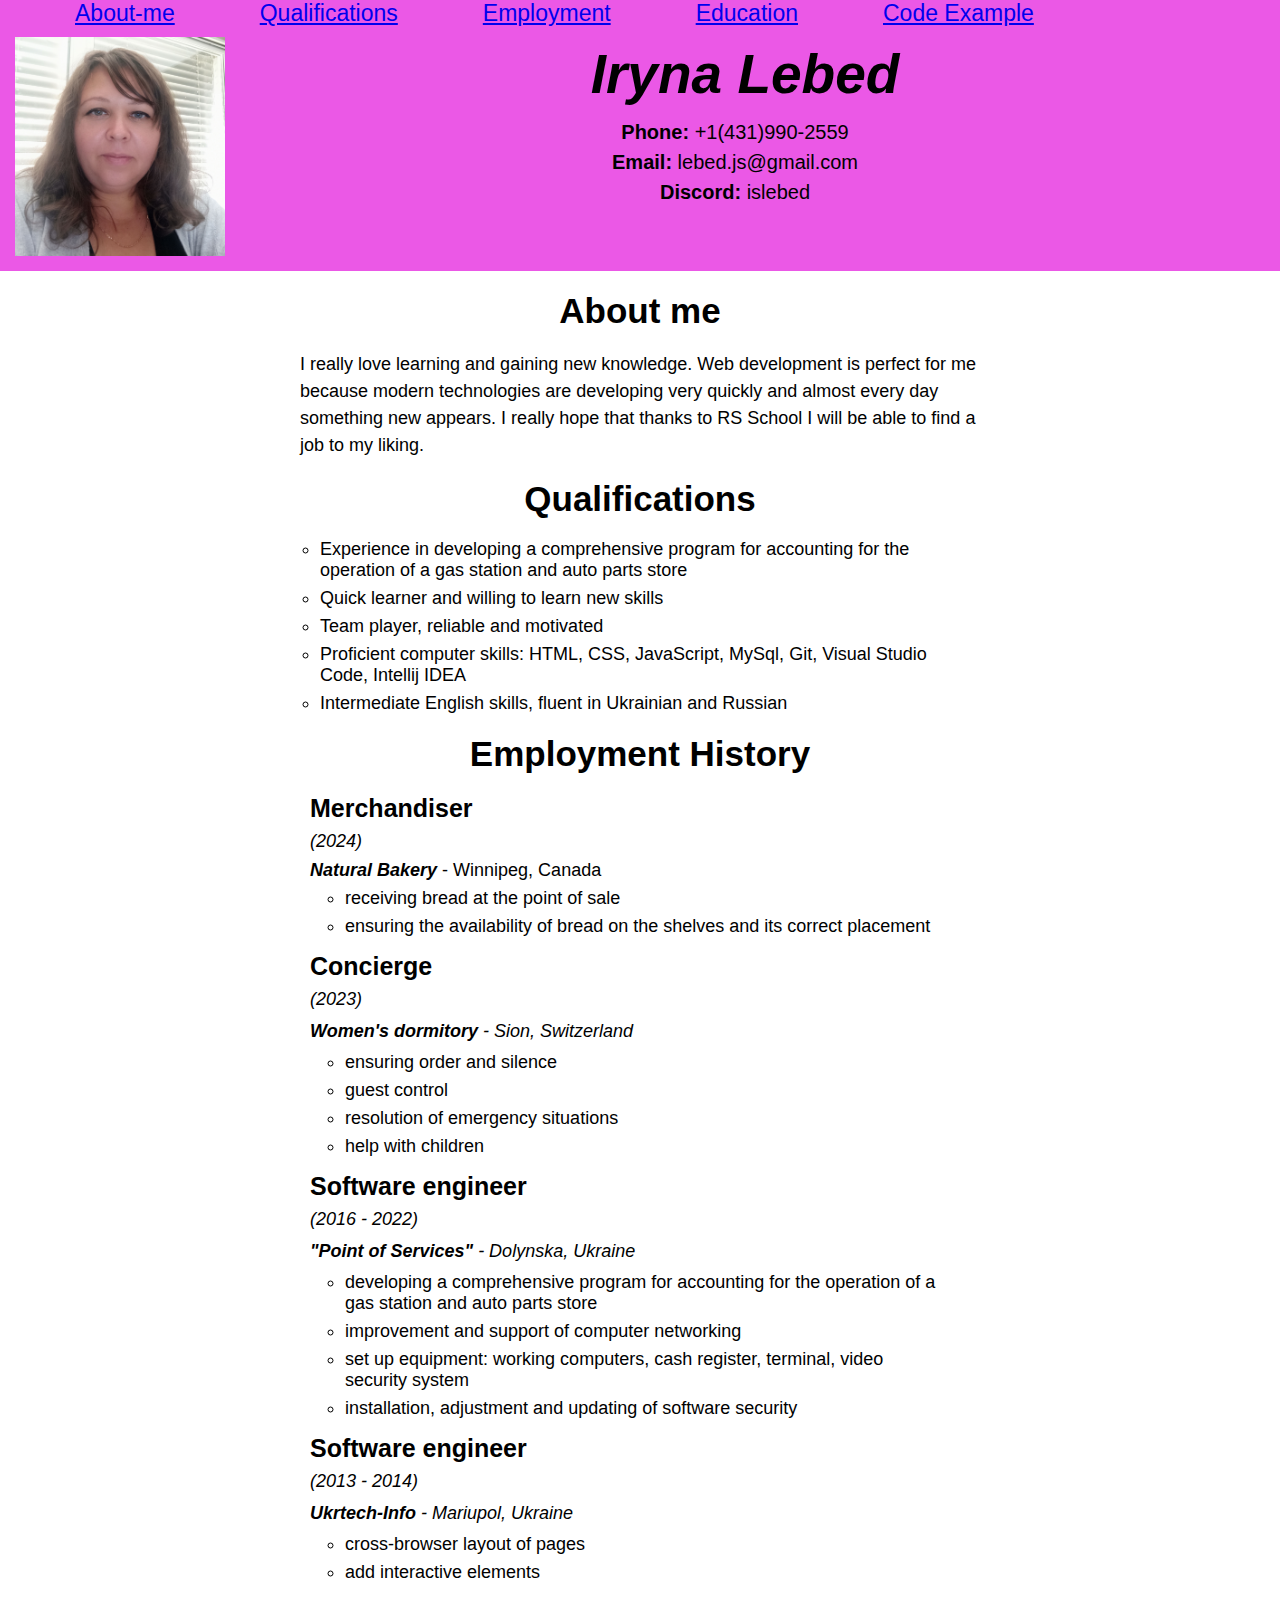
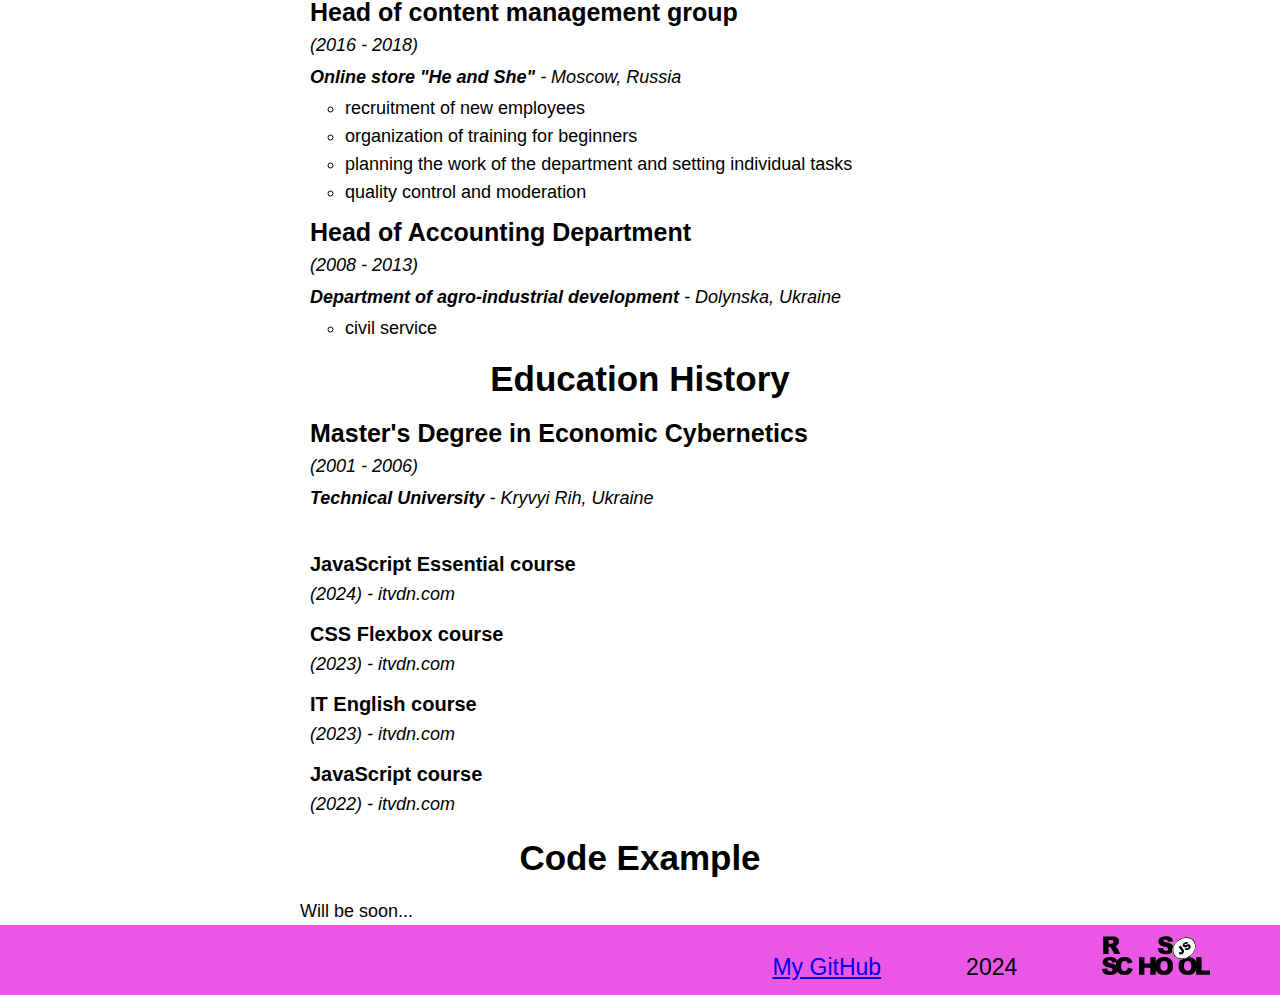
<file: index.html>
<!DOCTYPE html>
<html lang="en">
<head>
    <meta charset="UTF-8">
    <meta name="viewport" content="width=device-width, initial-scale=1.0">
    <link rel="stylesheet" href="style.css">
    <title>Iryna Lebed CV</title>
</head>
<body>
    <header>
        <nav>
            <ul>
                <li><a href="#about-me">About-me</a></li>
                <li><a href="#skills">Qualifications</a></li>
                <li><a href="#employment">Employment</a></li>
                <li><a href="#education">Education</a></li>
                <li><a href="#code">Code Example</a></li>
            </ul>
        </nav>
        <img src="img/myphoto.jpg" alt="My Photo">
        <h1>Iryna Lebed</h1>

        <div class="contacts">
            <ul>
                <li><span>Phone:</span> +1(431)990-2559</li>
                <li><span>Email:</span> lebed.js@gmail.com</li>
                <li><span>Discord:</span> islebed</li>
            </ul>
        </div>
        
        <div class="separator"></div>
    </header>
    
    <main>
        <section id="about-me">
            <h2>About me</h2>
            <p>I really love learning and gaining new knowledge. Web development is perfect for me because modern 
                technologies are developing very quickly and almost every day something new appears. I really hope 
                that thanks to RS School I will be able to find a job to my liking.</p>
        </section>
        <section id="skills">
            <h2>Qualifications</h2>
            <ul>
                <li>Experience in developing a comprehensive program for accounting for the operation of a gas station and auto parts store</li>
                <li>Quick learner and willing to learn new skills</li>
                <li>Team player, reliable and motivated</li>
                <li>Proficient computer skills: HTML, CSS, JavaScript, MySql, Git, Visual Studio Code, Intellij IDEA</li>
                <li>Intermediate English skills, fluent in Ukrainian and Russian</li>
            </ul>
        </section>
        <section id="employment">
            <h2>Employment History</h2>
            <ul class="history">
                <li>
                    <h3>Merchandiser</h3>
                    <p>(2024)</p>
                    <span>Natural Bakery</span> - Winnipeg, Canada
                    <ul>
                        <li>receiving bread at the point of sale</li>
                        <li>ensuring the availability of bread on the shelves and its correct placement</li>
                    </ul>
                </li>
                <li>
                    <h3>Concierge</h3>
                    <p>(2023)</p>
                    <p><span>Women's dormitory</span> - Sion, Switzerland</p>
                    <ul>
                        <li>ensuring order and silence</li>
                        <li>guest control</li>
                        <li>resolution of emergency situations</li>
                        <li>help with children</li>
                    </ul>
                </li>
                <li>
                    <h3>Software engineer</h3>
                    <p>(2016 - 2022)</p>
                    <p><span>"Point of Services"</span> - Dolynska, Ukraine</p>
                    <ul>
                        <li>developing a comprehensive program for accounting for the operation of a gas station and auto parts store</li>
                        <li>improvement and support of computer networking</li>
                        <li>set up equipment: working computers, cash register, terminal, video security system</li>
                        <li>installation, adjustment and updating of software security</li>
                    </ul>
                </li>
                <li>
                    <h3>Software engineer</h3>
                    <p>(2013 - 2014)</p>
                    <p><span>Ukrtech-Info</span> - Mariupol, Ukraine</p>
                    <ul>
                        <li>cross-browser layout of pages</li>
                        <li>add interactive elements</li>
                    </ul>
                </li>
                <li>
                    <h3>Head of content management group</h3>
                    <p>(2016 - 2018)</p>
                    <p><span>Online store "He and She"</span> - Moscow, Russia</p>
                    <ul>
                        <li>recruitment of new employees</li>
                        <li>organization of training for beginners</li>
                        <li>planning the work of the department and setting individual tasks</li>
                        <li>quality control and moderation</li>
                    </ul>
                </li>
                <li>
                    <h3>Head of Accounting Department</h3>
                    <p>(2008 - 2013)</p>
                    <p><span>Department of agro-industrial development</span> - Dolynska, Ukraine</p>
                    <ul>
                        <li>civil service</li>
                    </ul>
                </li>
            </ul>
        </section>

        <section id="education">
            <h2>Education History</h2>
            <ul class="history">
                <li>
                    <h3>Master's Degree in Economic Cybernetics</h3>
                    <p>(2001 - 2006)</p>
                    <p><span>Technical University</span> - Kryvyi Rih, Ukraine</p>
                    <br>
                </li>
                <li>
                    <h4>JavaScript Essential course</h4>
                    <p>(2024) - itvdn.com</p>
                </li>
                <li>
                    <h4>CSS Flexbox course</h4>
                    <p>(2023) - itvdn.com</p>
                </li>
                <li>
                    <h4>IT English course</h4>
                    <p>(2023) - itvdn.com</p>
                </li>
                <li>
                    <h4>JavaScript course</h4>
                    <p>(2022) - itvdn.com</p>
                </li>
            </ul>
        </section>
            
        <section id="code">
            <h2>Code Example</h2>
            <p>Will be soon...</p>
        </section>
    </main>
    <footer>
        <ul>
            <li><a href="https://github.com/islebed" target="_blank">My GitHub</a></li>
            <li>2024</li>
            <li><a href="https://rs.school/courses/javascript" target="_blank"><img src="img/rs-school-logo.svg" alt="RSSchool Link"></a></li>
        </ul>
    </footer>
</body>
</html>
</file>
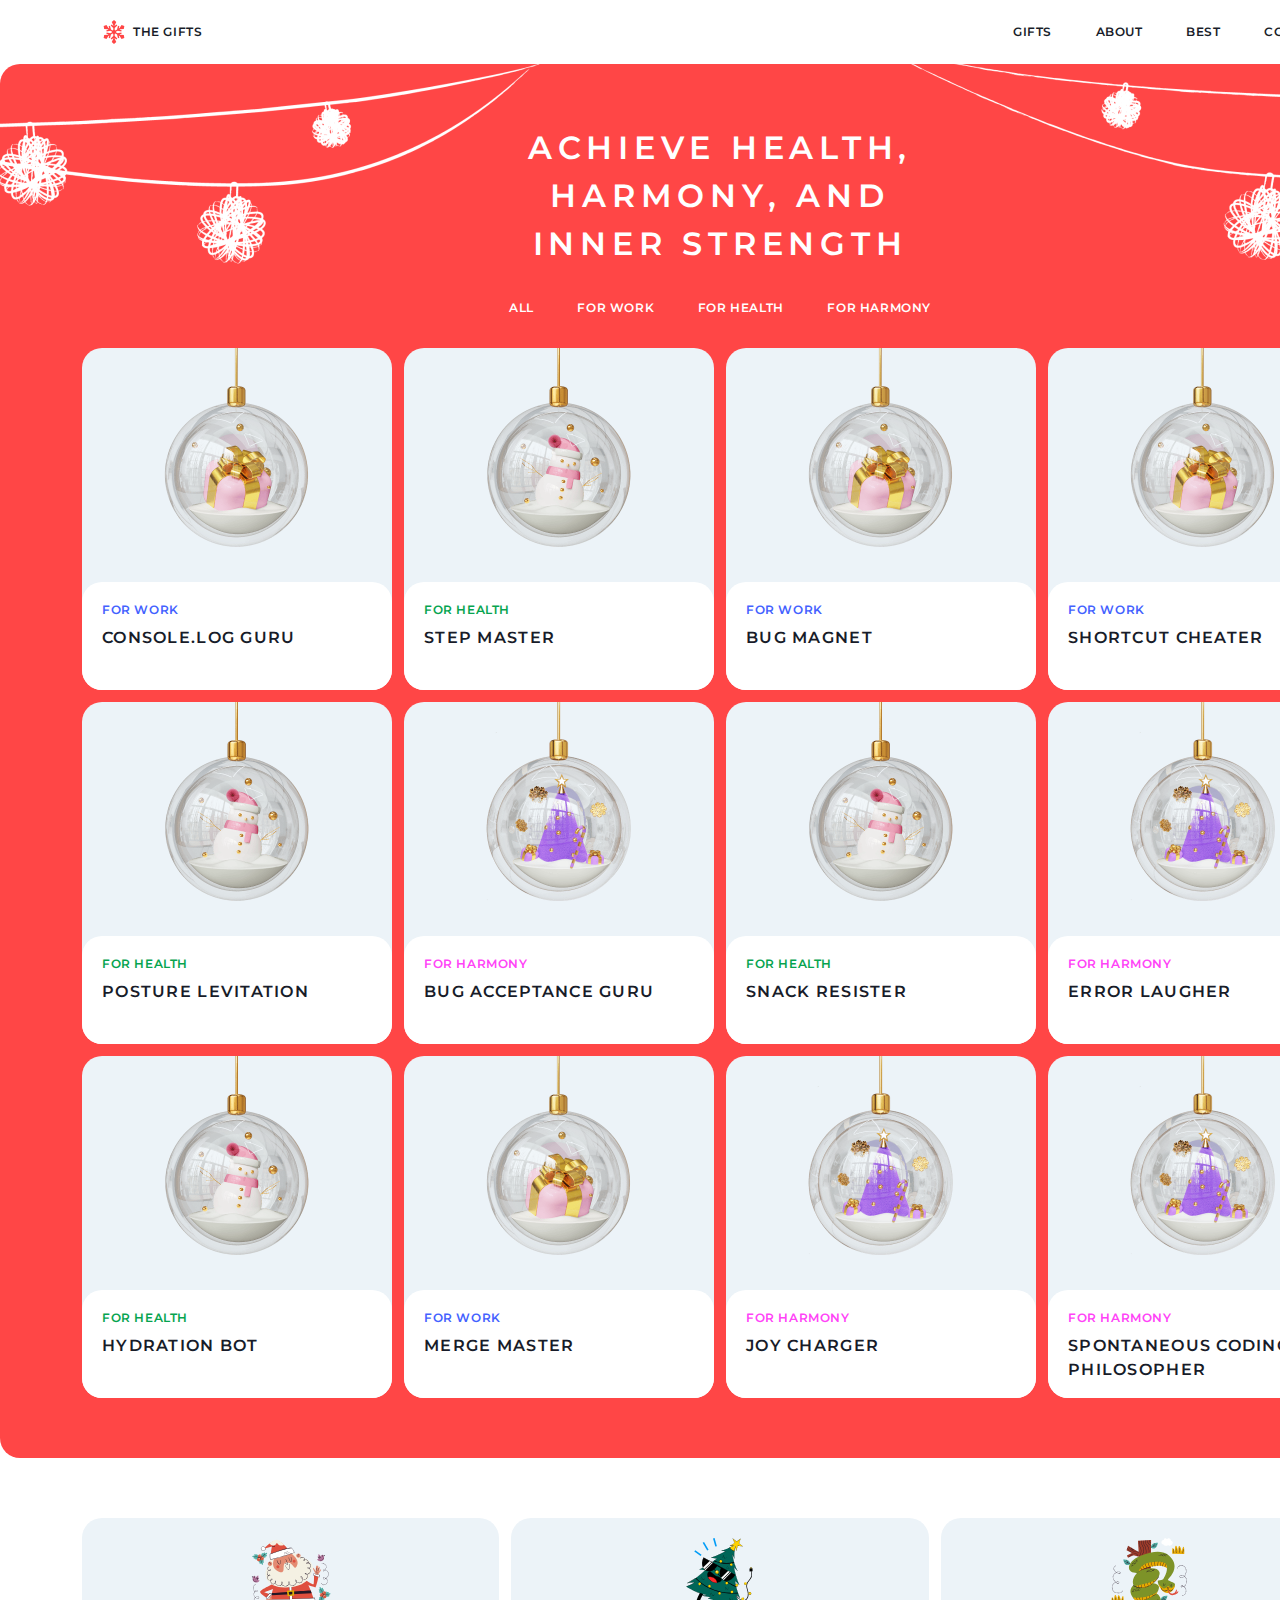
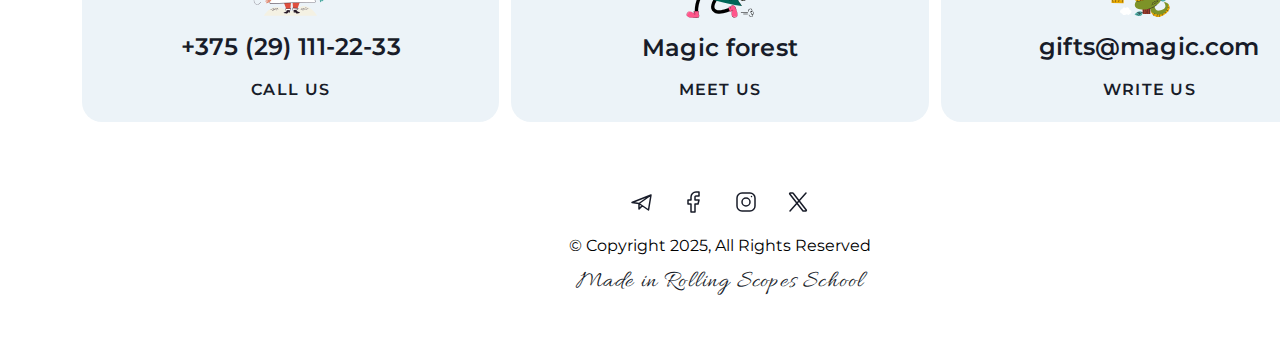
<file: christmas-shop/gifts.html>
<!DOCTYPE html>
<html lang="en">
<head>
    <meta charset="UTF-8">
    <meta name="viewport" content="width=device-width, initial-scale=1.0">
    <title>Christmas Shop Gifts</title>
    <link rel="stylesheet" href="style.css">
    <link rel="preconnect" href="https://fonts.googleapis.com">
    <link rel="preconnect" href="https://fonts.gstatic.com" crossorigin>
    <link href="https://fonts.googleapis.com/css2?family=Allura&display=swap" rel="stylesheet">
    <link href="https://fonts.googleapis.com/css2?family=Allura&family=Montserrat:ital,wght@0,100..900;1,100..900&display=swap" rel="stylesheet">
</head>
<body>
    <header>
        <div class="header-container">
            <a class="logo" href="home.html">
                <img src="img/snowflake.svg" alt="logo">
                <span>The Gifts</span>
            </a>
            <nav>
                <ul>
                    <li><a href="gifts.html">Gifts</a></li>
                    <li><a href="home.html#about">About</a></li>
                    <li><a href="home.html#best">Best</a></li>
                    <li><a href="#contacts">Contacts</a></li>
                </ul>
            </nav>
        </div>        
    </header>
    <main class="gifts">
        <div class="gifts-content">
            <h1>Achieve health, harmony, and inner strength</h1>
            <nav class="tabs">
                <ul>
                    <li>All</li>
                    <li>for work</li>
                    <li>for health</li>
                    <li>for harmony</li>
                </ul>
            </nav>
        

            <div class="catalog">
                <div class="card for-work">
                    <img src="img/gift-for-work.png" alt="Gift For Work">
                    <div class="card-info">
                        <h4>For work</h4>
                        <h3>Console.log Guru</h3>
                    </div>
                </div>

                <div class="card for-health">
                    <img src="img/gift-for-health.png" alt="Gift For Health">
                    <div class="card-info">
                        <h4>For health</h4>
                        <h3>Step Master</h3>
                    </div>
                </div>
    
                <div class="card for-work">
                    <img src="img/gift-for-work.png" alt="Gift For Work">
                    <div class="card-info">
                        <h4>For work</h4>
                        <h3>Bug Magnet</h3>
                    </div>
                </div>
    
                <div class="card for-work">
                    <img src="img/gift-for-work.png" alt="Gift For Work">
                    <div class="card-info">
                        <h4>For work</h4>
                        <h3>Shortcut Cheater</h3>
                    </div>
                </div>
    
                <div class="card for-health">
                    <img src="img/gift-for-health.png" alt="Gift For Health">
                    <div class="card-info">
                        <h4>For health</h4>
                        <h3>Posture Levitation</h3>
                    </div>
                </div>
    
                <div class="card for-harmony">
                    <img src="img/gift-for-harmony.png" alt="Gift For Harmony">
                    <div class="card-info">
                        <h4>For harmony</h4>
                        <h3>Bug Acceptance Guru</h3>
                    </div>
                </div>
    
                <div class="card for-health">
                    <img src="img/gift-for-health.png" alt="Gift For Health">
                    <div class="card-info">
                        <h4>For health</h4>
                        <h3>Snack Resister</h3>
                    </div>
                </div>
    
                <div class="card for-harmony">
                    <img src="img/gift-for-harmony.png" alt="Gift For Harmony">
                    <div class="card-info">
                        <h4>For harmony</h4>
                        <h3>Error Laugher</h3>
                    </div>
                </div>
    
                <div class="card for-health">
                    <img src="img/gift-for-health.png" alt="Gift For Health">
                    <div class="card-info">
                        <h4>For health</h4>
                        <h3>Hydration Bot</h3>
                    </div>
                </div>
    
                <div class="card for-work">
                    <img src="img/gift-for-work.png" alt="Gift For Work">
                    <div class="card-info">
                        <h4>For work</h4>
                        <h3>Merge Master</h3>
                    </div>
                </div>
    
                <div class="card for-harmony">
                    <img src="img/gift-for-harmony.png" alt="Gift For Harmony">
                    <div class="card-info">
                        <h4>For harmony</h4>
                        <h3>Joy Charger</h3>
                    </div>
                </div>
    
                <div class="card for-harmony">
                    <img src="img/gift-for-harmony.png" alt="Gift For Harmony">
                    <div class="card-info">
                        <h4>For harmony</h4>
                        <h3>Spontaneous Coding Philosopher</h3>
                    </div>
                </div>
            </div>            
        </div>
    </main>
    <footer>
        <section id="contacts">
            <div class="contacts-content">
                <div class="contacts-item">
                    <img src="img/santa-claus.svg" alt="Santa Claus">
                    <p>+375 (29) 111-22-33</p>
                    <h3>Call Us</h3>
                </div>
                <div class="contacts-item">
                    <img src="img/christmas-tree.svg" alt="Christmas Tree">
                    <p>Magic forest</p>
                    <h3>meet us</h3>
                </div>
                <div class="contacts-item">
                    <img src="img/snake.svg" alt="Snake">
                    <p>gifts@magic.com</p>
                    <h3>write us</h3>
                </div>
            </div>
            <div class="signature">
                <div class="socials">
                    <div class="icon">
                        <svg width="24" height="24" viewBox="0 0 24 24" fill="none" xmlns="http://www.w3.org/2000/svg">
                            <path d="M21 5L2 12.5L9 13.5M21 5L18.5 20L9 13.5M21 5L9 13.5M9 13.5V19L12.2488 15.7229" stroke="#181C29" stroke-width="1.5" stroke-linecap="round" stroke-linejoin="round"/>
                        </svg>
                    </div>
                    <div class="icon">
                        <svg width="24" height="24" viewBox="0 0 24 24" fill="none" xmlns="http://www.w3.org/2000/svg">
                            <path d="M17 2H14C12.6739 2 11.4021 2.52678 10.4645 3.46447C9.52678 4.40215 9 5.67392 9 7V10H6V14H9V22H13V14H16L17 10H13V7C13 6.73478 13.1054 6.48043 13.2929 6.29289C13.4804 6.10536 13.7348 6 14 6H17V2Z" stroke="#181C29" stroke-width="1.5" stroke-linecap="round" stroke-linejoin="round"/>
                        </svg>
                    </div>
                    <div class="icon">
                        <svg width="24" height="24" viewBox="0 0 24 24" fill="none" xmlns="http://www.w3.org/2000/svg">
                            <path d="M12 16C14.2091 16 16 14.2091 16 12C16 9.79086 14.2091 8 12 8C9.79086 8 8 9.79086 8 12C8 14.2091 9.79086 16 12 16Z" stroke="#181C29" stroke-width="1.5" stroke-linecap="round" stroke-linejoin="round"/>
                            <path d="M3 16V8C3 5.23858 5.23858 3 8 3H16C18.7614 3 21 5.23858 21 8V16C21 18.7614 18.7614 21 16 21H8C5.23858 21 3 18.7614 3 16Z" stroke="#181C29" stroke-width="1.5"/>
                            <path d="M17.5 6.51L17.51 6.49889" stroke="#181C29" stroke-width="1.5" stroke-linecap="round" stroke-linejoin="round"/>
                        </svg>
                    </div>
                    <div class="icon">
                        <svg width="24" height="24" viewBox="0 0 24 24" fill="none" xmlns="http://www.w3.org/2000/svg">
                            <path d="M16.8198 20.7684L3.75317 3.96836C3.44664 3.57425 3.72749 3 4.22678 3H6.70655C6.8917 3 7.06649 3.08548 7.18016 3.23164L20.2468 20.0316C20.5534 20.4258 20.2725 21 19.7732 21H17.2935C17.1083 21 16.9335 20.9145 16.8198 20.7684Z" stroke="#181C29" stroke-width="1.5"/>
                            <path d="M20 3L4 21" stroke="#181C29" stroke-width="1.5" stroke-linecap="round"/>
                        </svg>
                    </div>
                </div>

                <p>© Copyright 2025, All Rights Reserved</p>
                <a class="caption" href="https://rs.school/" target="_blank">Made in Rolling Scopes School</a>    
            </div>            
        </section>
    </footer>
</body>
</html>
</file>
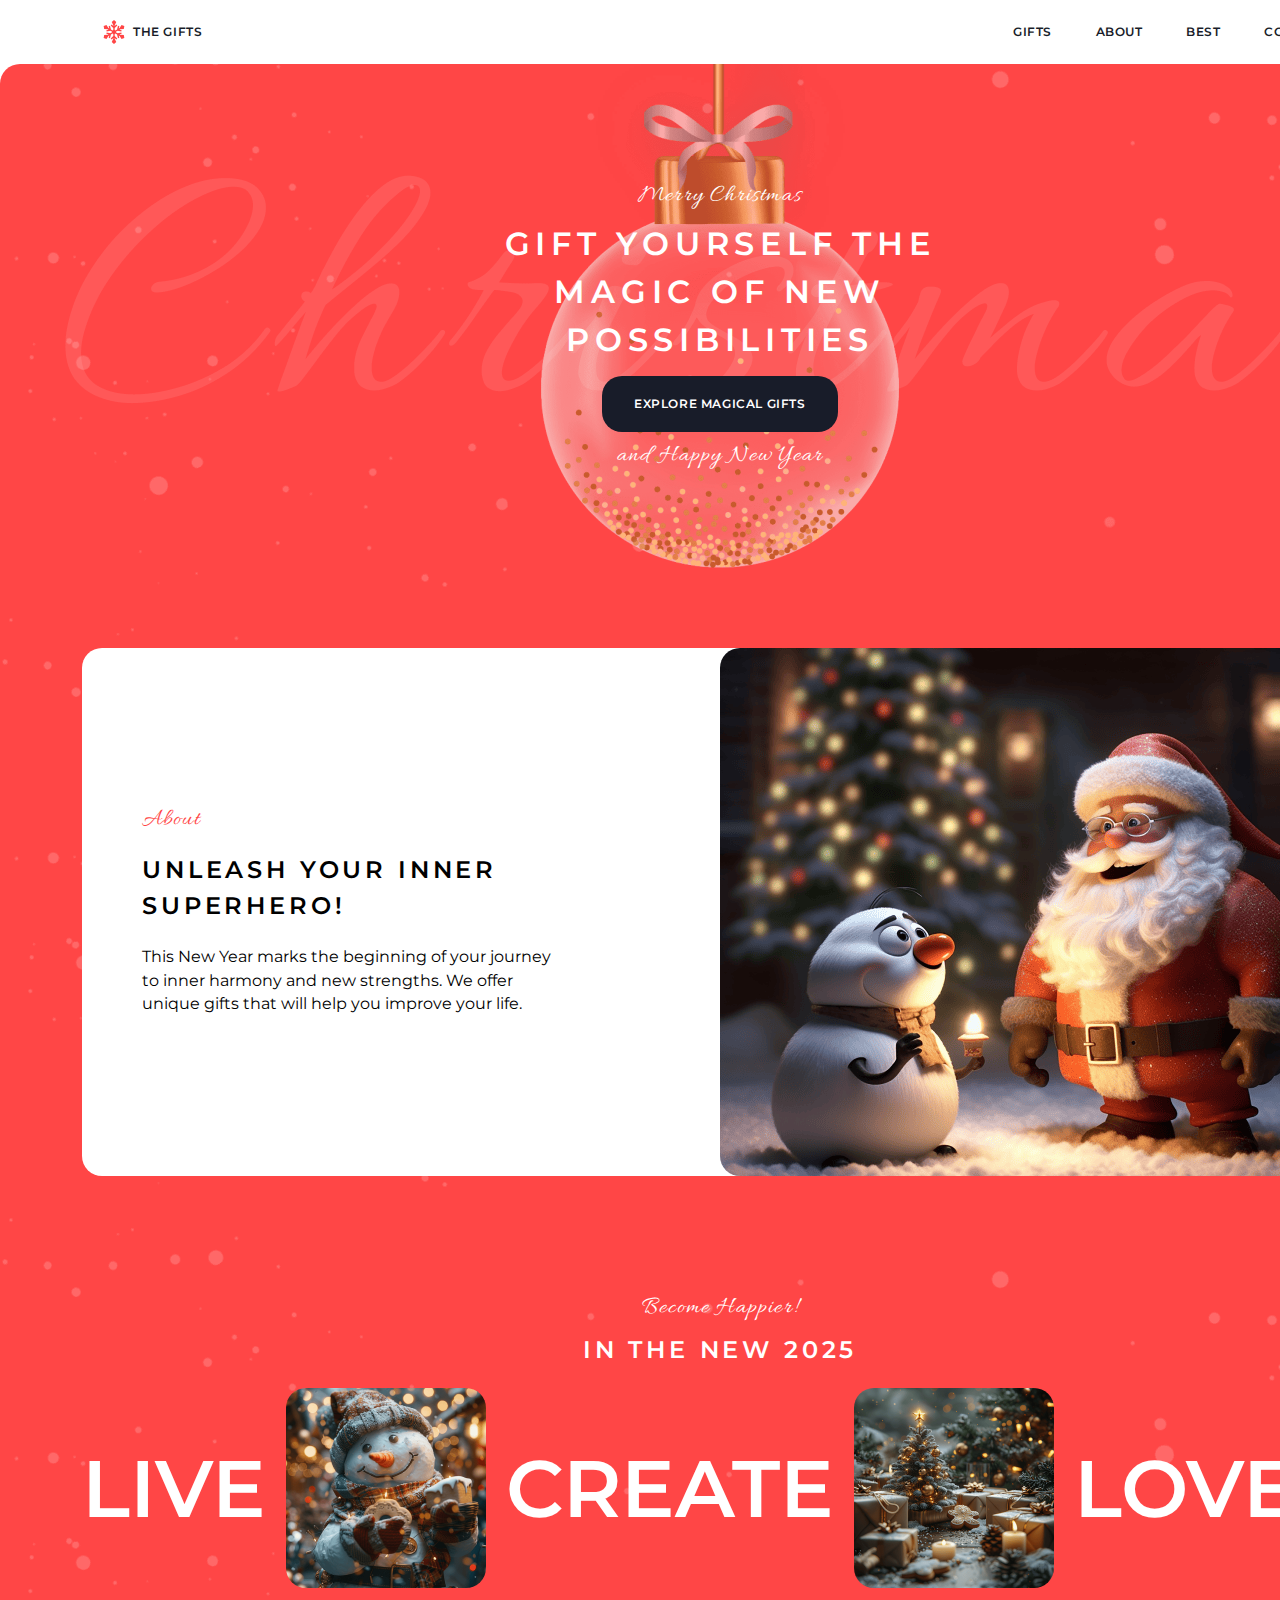
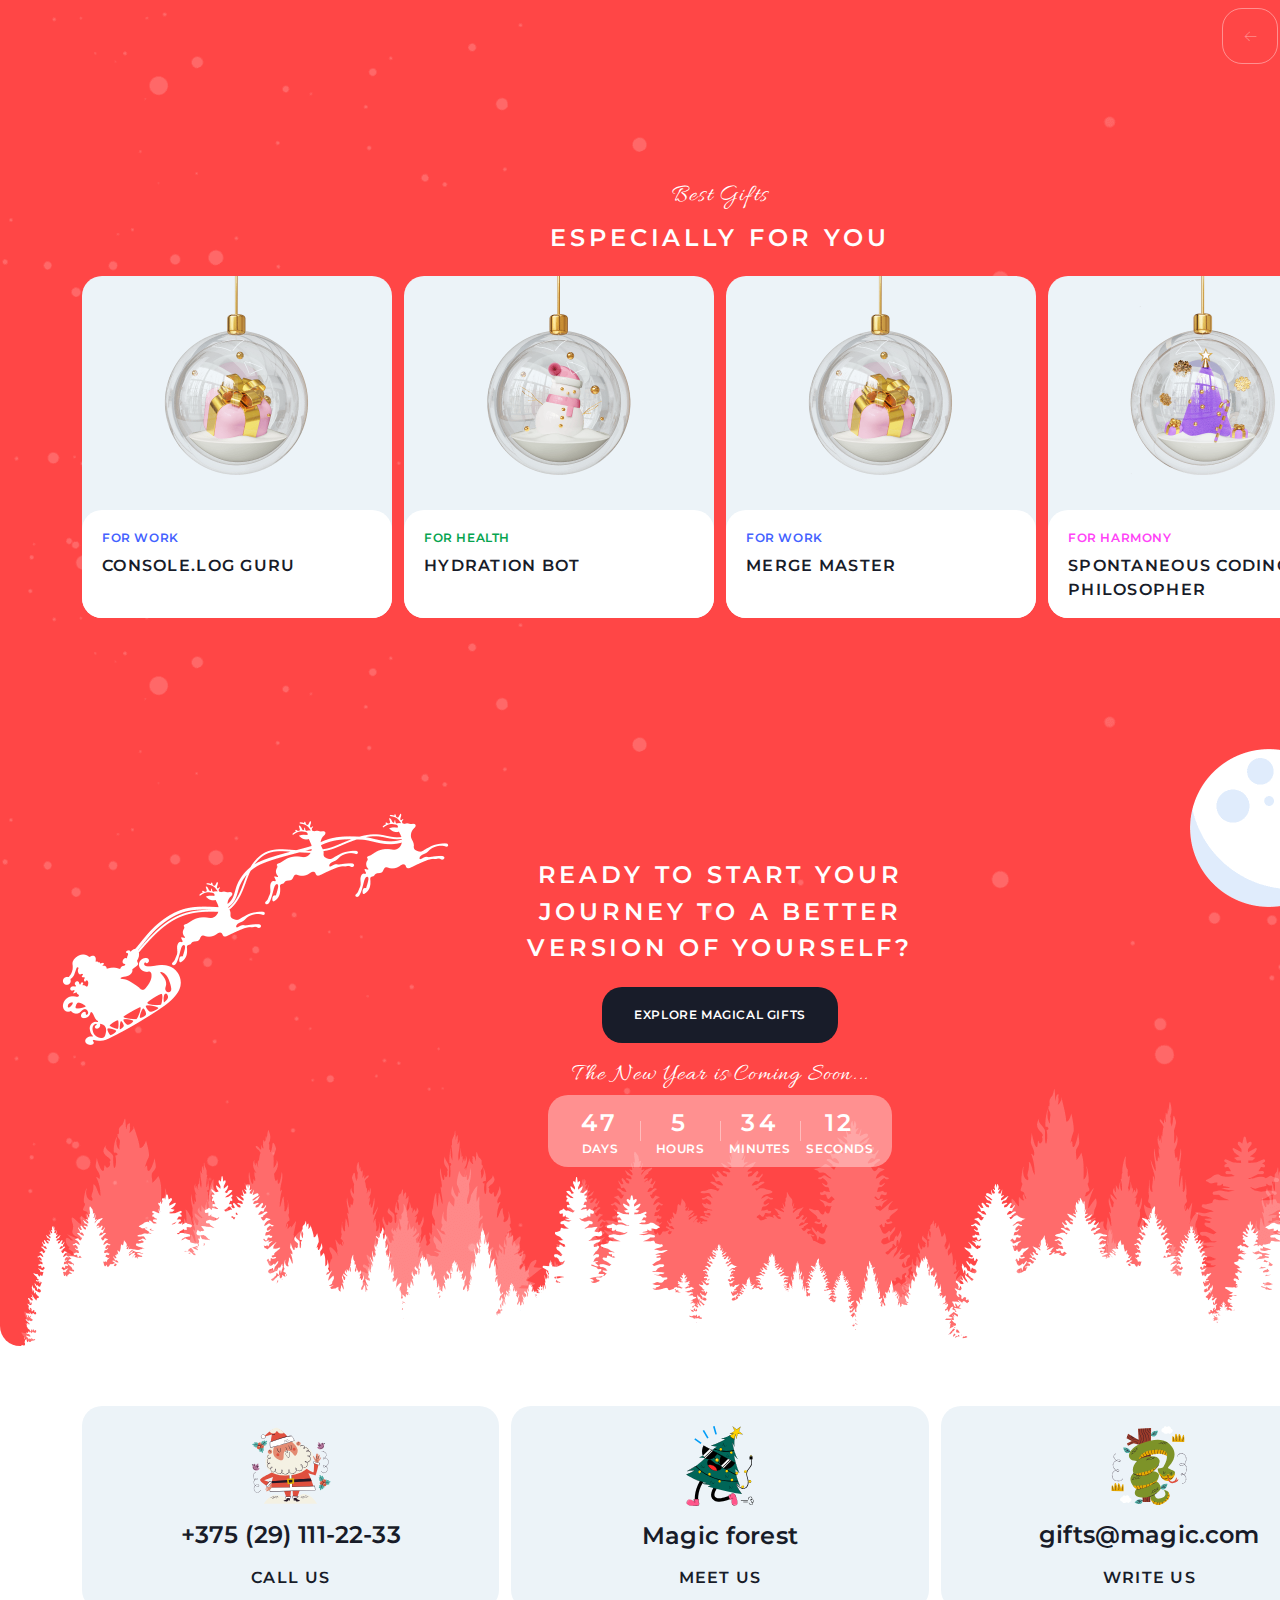
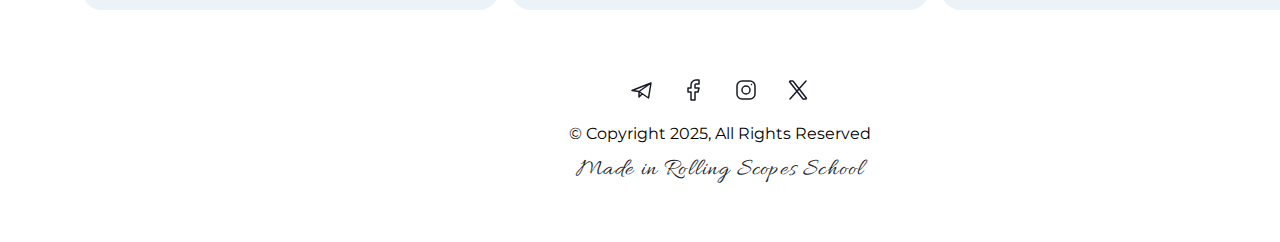
<file: christmas-shop/home.html>
<!DOCTYPE html>
<html lang="en">
<head>
    <meta charset="UTF-8">
    <meta name="viewport" content="width=device-width, initial-scale=1.0">
    <title>Christmas Shop Home</title>
    <link rel="stylesheet" href="style.css">
    <link rel="preconnect" href="https://fonts.googleapis.com">
    <link rel="preconnect" href="https://fonts.gstatic.com" crossorigin>
    <link href="https://fonts.googleapis.com/css2?family=Allura&display=swap" rel="stylesheet">
    <link href="https://fonts.googleapis.com/css2?family=Allura&family=Montserrat:ital,wght@0,100..900;1,100..900&display=swap" rel="stylesheet">
</head>
<body>
    <div class="wrapper">    
        <header>
            <div class="header-container">
                <a class="logo" href="home.html">
                    <img src="img/snowflake.svg" alt="logo">
                    <span>The Gifts</span>
                </a>
                <nav>
                    <ul>
                        <li><a href="gifts.html">Gifts</a></li>
                        <li><a href="#about">About</a></li>
                        <li><a href="#best-gifts">Best</a></li>
                        <li><a href="#contacts">Contacts</a></li>
                    </ul>
                </nav>
            </div>        
        </header>
        <main class="home">
            <section id="hero">
                <div class="hero-content">
                    <p class="caption">Merry Christmas</p>
                    <h1>Gift yourself the magic of new possibilities</h1>                    
                    <a class="button" href="gifts.html">Explore Magical Gifts</a>
                    <p class="caption">and Happy New Year</p>
                </div>
            </section>

            <section id="about">
                <div class="about-content">
                    <div>
                        <p class="caption">About</p>
                        <h2>Unleash your inner superhero!</h2>
                        <p>This New Year marks the beginning of your journey to inner harmony and new strengths. 
                            We offer unique gifts that will help you improve your life.</p>
                    </div>
                    <img alt="Santa" src="img/santa.png">
                </div>
            </section>

            <section id="slider">
                <div class="slider-content">
                    <p class="caption">Become Happier!</p>
                    <h2>in the new 2025</h2>
                    <div class="slider-items">
                        <span class="slider-text">Live</span>
                        <img src="img/snowman.png" alt="Snowman">
                        <span class="slider-text">create</span>
                        <img src="img/christmas-trees.png" alt="Christmas Trees">
                        <span class="slider-text">Love</span>
                        <img src="img/christmas-tree-ball.png" alt="Christmas Tree Ball">
                        <span class="slider-text">dream</span>
                        <img src="img/fairytale-house.png" alt="Fairytale House">
                    </div>
                    <div class="slider-buttons">
                        <input class="arrow" type="button" value="🡠">
                        <input class="arrow" type="button" value="🡢">
                    </div>
                </div>
            </section>

            <section id="best-gifts">
                <div class="best-content">
                    <p class="caption">Best Gifts</p>
                    <h2>especially for you</h2>
                    <div class="best-items">

                        <div class="card for-work">
                            <img src="img/gift-for-work.png" alt="Gift For Work">
                            <div class="card-info">
                                <h4>For work</h4>
                                <h3>Console.log Guru</h3>
                            </div>
                        </div>

                        <div class="card for-health">
                            <img src="img/gift-for-health.png" alt="Gift For Health">
                            <div class="card-info">
                                <h4>For health</h4>
                                <h3>Hydration Bot</h3>
                            </div>
                        </div>

                        <div class="card for-work">
                            <img src="img/gift-for-work.png" alt="Gift For Work">
                            <div class="card-info">
                                <h4>For work</h4>
                                <h3>Merge Master</h3>
                            </div>
                        </div>

                        <div class="card for-harmony">
                            <img src="img/gift-for-harmony.png" alt="Gift For Harmony">
                            <div class="card-info">
                                <h4>For harmony</h4>
                                <h3>Spontaneous Coding Philosopher</h3>
                            </div>
                        </div>

                    </div>
                </div>
            </section>

            <section id="cta">
                <div class="cta-content">
                    <h2>Ready to start your journey to a better version of yourself?</h2>
                    <a class="button" href="gifts.html">Explore Magical Gifts</a>
                    <p class="caption">The New Year is Coming Soon...</p>
                    <div class="timer">
                       <div class="timer-item">
                            <h2>47</h2>
                            <h4>days</h4>
                       </div>
                       <div class="separator"></div>

                       <div class="timer-item">
                            <h2>5</h2>
                            <h4>hours</h4>
                       </div>
                       <div class="separator"></div>

                       <div class="timer-item">
                            <h2>34</h2>
                            <h4>minutes</h4>
                        </div>
                        <div class="separator"></div>

                        <div class="timer-item">
                            <h2>12</h2>
                            <h4>seconds</h4>
                        </div>                       
                    </div>
                </div>
            </section>
        </main>
    </div>
    <footer>
        <section id="contacts">
            <div class="contacts-content">
                <div class="contacts-item">
                    <img src="img/santa-claus.svg" alt="Santa Claus">
                    <p>+375 (29) 111-22-33</p>
                    <h3>Call Us</h3>
                </div>
                <div class="contacts-item">
                    <img src="img/christmas-tree.svg" alt="Christmas Tree">
                    <p>Magic forest</p>
                    <h3>meet us</h3>
                </div>
                <div class="contacts-item">
                    <img src="img/snake.svg" alt="Snake">
                    <p>gifts@magic.com</p>
                    <h3>write us</h3>
                </div>
            </div>
            <div class="signature">
                <div class="socials">
                    <div class="icon">
                        <svg width="24" height="24" viewBox="0 0 24 24" fill="none" xmlns="http://www.w3.org/2000/svg">
                            <path d="M21 5L2 12.5L9 13.5M21 5L18.5 20L9 13.5M21 5L9 13.5M9 13.5V19L12.2488 15.7229" stroke="#181C29" stroke-width="1.5" stroke-linecap="round" stroke-linejoin="round"/>
                        </svg>
                    </div>
                    <div class="icon">
                        <svg width="24" height="24" viewBox="0 0 24 24" fill="none" xmlns="http://www.w3.org/2000/svg">
                            <path d="M17 2H14C12.6739 2 11.4021 2.52678 10.4645 3.46447C9.52678 4.40215 9 5.67392 9 7V10H6V14H9V22H13V14H16L17 10H13V7C13 6.73478 13.1054 6.48043 13.2929 6.29289C13.4804 6.10536 13.7348 6 14 6H17V2Z" stroke="#181C29" stroke-width="1.5" stroke-linecap="round" stroke-linejoin="round"/>
                        </svg>
                    </div>
                    <div class="icon">
                        <svg width="24" height="24" viewBox="0 0 24 24" fill="none" xmlns="http://www.w3.org/2000/svg">
                            <path d="M12 16C14.2091 16 16 14.2091 16 12C16 9.79086 14.2091 8 12 8C9.79086 8 8 9.79086 8 12C8 14.2091 9.79086 16 12 16Z" stroke="#181C29" stroke-width="1.5" stroke-linecap="round" stroke-linejoin="round"/>
                            <path d="M3 16V8C3 5.23858 5.23858 3 8 3H16C18.7614 3 21 5.23858 21 8V16C21 18.7614 18.7614 21 16 21H8C5.23858 21 3 18.7614 3 16Z" stroke="#181C29" stroke-width="1.5"/>
                            <path d="M17.5 6.51L17.51 6.49889" stroke="#181C29" stroke-width="1.5" stroke-linecap="round" stroke-linejoin="round"/>
                        </svg>
                    </div>
                    <div class="icon">
                        <svg width="24" height="24" viewBox="0 0 24 24" fill="none" xmlns="http://www.w3.org/2000/svg">
                            <path d="M16.8198 20.7684L3.75317 3.96836C3.44664 3.57425 3.72749 3 4.22678 3H6.70655C6.8917 3 7.06649 3.08548 7.18016 3.23164L20.2468 20.0316C20.5534 20.4258 20.2725 21 19.7732 21H17.2935C17.1083 21 16.9335 20.9145 16.8198 20.7684Z" stroke="#181C29" stroke-width="1.5"/>
                            <path d="M20 3L4 21" stroke="#181C29" stroke-width="1.5" stroke-linecap="round"/>
                        </svg>
                    </div>
                </div>
                
                <p>© Copyright 2025, All Rights Reserved</p>
                <a class="caption" href="https://rs.school/" target="_blank">Made in Rolling Scopes School</a>    
            </div>            
        </section>
    </footer>
</body>
</html>
</file>
<file: style.css>
* {
    padding: 0px;
    margin: 0px;
}
html {
    background-color: rgba(190, 188, 188, 0.301)
}
body {
    margin: auto;
    min-width: 600px;
    font-size: 18px;
    font-family: Arial, Helvetica, sans-serif;
    background-color: white;
    
}
header {
    padding: 0 15px 15px;
    background-color: #eb58e6;
}
nav {
    margin-bottom: 10px;
}

nav ul li, footer ul li {
    display:inline-block;
    list-style: none;   
    font-size: 23px;
    margin: 0px 40px;
}


footer {
    text-align:right;
    height: 50px;
    padding: 10px;
    background-color: #eb58e6;
}

footer img {
    height: 40px;
}

section {
    width: 680px;
    margin:auto;
}
header img {
    width: 210px;
    float: left;
}
h1 {
    margin: 15px 0;
    font-size: 55px;
    font-weight: bold;
    font-style: italic;
    text-align: center;
}
h2 {
    margin: 20px;
    font-size: 35px;
    text-align: center;
}
h3 {
    font-size: 25px;
}
h4 {
    font-size: 20px;
}
ul {
    margin: 0 20px;
    list-style-type: circle;
}
ul li {
    margin: 7px 0;
}
ul.history {
    margin-left: 10px;
    list-style: none;
}
ul.history span {
    font-weight: bold;
    font-style: italic;
}
ul.history>li {
    margin-bottom: 15px;
}
ul.history p {
    margin: 5px 0;
    font-style: italic;
}
ul.history ul {
    margin-left: 35px;
}
.separator {
    clear: both;
}
.contacts {
    margin: 15px 0;
    width: auto;
    text-align: center;
    font-size: 20px;
}
.contacts ul {
    list-style:none;
}
.contacts span {
    font-weight: bold;
}
section p {
    line-height: 1.5;
}
</file>
<file: christmas-shop/style.css>
* {
    margin:0;
    padding: 0;
}

body {
    margin: auto;
    width: 1440px;
    font-family: Montserrat; 
    background-color: white;   
}
header {
    font-size: 12px;
    font-weight: 600;    
    line-height: 15.6px;
    letter-spacing: 0.05em;
    text-transform: uppercase;
    background-color: white;
}
.header-container {
    margin: auto;
    width: 1276px;
    height: 64px;
    display: flex;    
    flex-direction: row;
    align-items: center;
    justify-content: space-between; 
}
.header-container a {
    text-decoration: none;
    color: #181C29;    
}
.logo {
    width: 101px;
    height: 24px;
    padding: 8px 20px;
    display: flex;
    align-items: center;
}
.logo img {
    width: 24px;
    height:24px;
    margin-right: 7px;
}
nav ul li {
    display: inline-block;
    list-style-type: none;
}
nav a {
    height: 16px;
    padding: 12px 20px;    
}
nav a:hover {
    color: #FF4646;
    background-color: rgba(255, 70, 70, 0.1);
    border-radius: 12px;
}
main {
    background-color: #FF4646;    
    border-radius: 20px;
    overflow: hidden;
}
main.home {
    background-image: url(img/bg-snow.png);
    background-size: 1440px auto;
    background-position-y: -40px; 
}
main.gifts {
    background-image: url(img/bg-garland.png);    
    background-size: 1440px auto;
    background-repeat: no-repeat;
}
footer {
    display: flex;
    justify-content: center;
    align-items: center;
    height: 496px;
}

h1 {
    font-size: 32px;
    font-weight: 600;
    line-height: 48px;
    letter-spacing: 0.18em;
    text-transform: uppercase;
    text-align: center;
    color: #FFFFFF;
}
h2 {
    font-size: 24px;
    font-weight: 600;
    line-height: 36.48px;
    letter-spacing: 0.16em;
    text-transform: uppercase;
}
h3 {
    font-size: 16px;
    font-weight: 600;
    line-height: 24.32px;
    letter-spacing: 0.08em;
    color:#181C29;
    text-transform: uppercase;
}
h4 {
    font-size: 12px;
    font-weight: 600;
    line-height: 15.6px;
    letter-spacing: 0.05em;
    text-transform: uppercase;
}
p {
    font-size: 16px;
    font-weight: 400;
    line-height: 23.68px;
}

.caption {
    font-family: Allura;
    font-size:24px;
    font-weight: 400;
    line-height: 24px;
    letter-spacing: 0.05em;
    color:#FFFFFF;
}

/* ============= pages ================*/
#hero {
    display: flex;
    justify-content: center;
    align-items: center;
    
    height: 524px;    
    background-image: url(img/bg-ball.png);
    background-size: 1440px auto;
    background-position-y: -40px;    
}
.hero-content {
    display: flex;
    flex-direction: column;
    justify-content: center;
    align-items: center;
    gap: 12px;
    max-width: 432px;
    height: 404px;
}
.button {
    width: 172px;
    height: 16px;
    padding: 20px 32px;
    font-size: 12px;
    font-weight: 600;
    line-height: 15.6px;
    letter-spacing: 0.05em;
    color: #FFFFFF;
    text-transform: uppercase;
    background-color: #181C29;
    border-radius: 20px;
    border: none;
    text-decoration: none;
}
.button:hover {
    color: #181C29;
    background-color: #FFFFFF;
    cursor: pointer;
}
#about {
    display: flex;
    justify-content: center;
    align-content: center;
    height: 648px;
}
.about-content {
    display: flex;
    justify-content: space-between;
    align-items: center;
    margin: 60px auto;
    width: 1276px;
    height: 528px;
    border-radius: 20px;
    background-color: #FFFFFF;
}
.about-content div {
    display: flex;
    flex-direction: column;
    justify-content: center;
    gap: 20px;
    margin-left: 60px;
    width: 426px;
    height: 328px;
}
.about-content img {
    width: 638px;
    border-radius: 20px;
}
.about-content .caption {
    color: #FF4646;
}
#slider {
    display: flex;
    justify-content: center;
    align-items: center;
    height: 488px;
}
.slider-content {
    width: 1276px;
    height: 368px;
    text-align: center;
}
.slider-content .caption,
.best-content .caption {
    margin-bottom: 12px;
}
.slider-content h2,
.best-content h2 {    
    color:#FFFFFF;
}
.slider-items {
    margin: 20px 0px;
    display: flex;
    align-items: center;
    height: 200px;
}
.slider-text {
    font-size: 80px;
    font-weight: 600;
    line-height: 97.52px;
    text-transform: uppercase;
    color:#FFFFFF;
}
#slider img {
    margin: 0 20px;
    width: 200px;
    border-radius: 20px;
}
.slider-buttons {    
    text-align: right;
    height: 56px;
}
.arrow {
    margin-left: 20px;
    width: 56px;
    height: 56px;
    color: rgba(255, 255, 255, 0.4);
    border: 1px solid rgba(255, 255, 255, 0.4);
    background-color: transparent;
    border-radius: 20px;
}
.arrow:hover {
    color: #FFFFFF;
    border-color: #FFFFFF;
    cursor: pointer;
}
.arrow:active {
    color: #FF4646;
    background-color: #FFFFFF;
}
#best-gifts {
    display: flex;
    justify-content: center;
    align-items: center;
    height: 554px;
}
.best-content {
    width: 1276px;
    height: 434px;
    text-align: center;
}
.best-items {
    margin-top: 20px;
    display: flex;
    justify-content: space-between;
    height: 342px;
}
.card {
    width: 310px;
    height: 342px;
    border-radius: 20px;
    background-color: #ECF3F8;
}
.card:hover {
    cursor:pointer;
}
.card:hover h3 {
    color: #FF4646;
}
.card img {
    width: 310px;
}
.card-info {
    padding: 20px 0 0 20px;
    height: 88px;
    display: flex;
    flex-direction: column;   
    gap: 8px;
    text-align: left;
    border-radius: 20px;
    background-color: #FFFFFF;
}
.for-work h4 {
    color:#4361FF;
}
.for-health h4 {
    color: #06A44F;
}
.for-harmony h4 {
    color: #FF43F7;
}
#cta {
    height: 668px;
    display: flex;
    justify-content: center;
    align-items: center;    
    background-image: url(img/bg-forest.png);
    background-size: 1440px;
}
.cta-content {
    width: 426px;
    height: 428px;
    display: flex;
    flex-direction: column;
    justify-content: center;
    align-items: center;
    text-align: center;
}
.cta-content h2, h4 {
    color: #FFFFFF;
}
.cta-content a {
    margin:20px 0px;
}
.timer {
    margin-top: 8px;
    display: flex;
    justify-content: center;
    align-items: center;
    width: 344px;
    height: 72px;
    border-radius: 20px;
    background-color: rgba(255, 255, 255, 0.4);;
}
.timer-item {
    width: 79px;
    height: 52px;
    text-align: center;
}
.separator {
    width: 1px;
    height: 20px;
    background-color: rgba(255, 255, 255, 0.4);
}
#contacts {
    width:1276px;
    height: 376px;
}
.contacts-content {
    margin-bottom: 60px;
    display: flex;
    gap: 12px;
    height: 204px;
}
.contacts-item {
    width: 33%;
    display: flex;;
    flex-direction: column;
    justify-content: center;
    gap: 12px;
    align-items: center;    
    border-radius: 20px;
    background-color: #ECF3F8;
}
.contacts-item:hover {
    cursor: pointer;
}
.contacts-item:hover p,
.contacts-item:hover h3 {
    color: #FF4646;
}
.contacts-item img {
    width: 80px;
}
.contacts-item p {
    font-size: 24px;
    font-weight: 600;
    line-height: 36.48px;
    letter-spacing: 0.16px;
    color:#181C29
}
.signature {
    height: 112px;
    text-align:center;
}
.socials {
    display:flex;
    gap: 12px;
    justify-content: center;
}
.icon {
    display: flex;
    justify-content: center;
    align-items: center;
    width: 40px;
    height: 40px;
}
.icon:hover {
    cursor: pointer;
}
.icon:hover path {
    stroke: #FF4646;
}
.signature {
    height: 112px;
    display: flex;
    flex-direction: column;
    justify-content: center;
    gap: 12px;
}
.signature a {
    color: #181C29;
    text-decoration: none;
}
.signature a:hover {
    color: #FF4646;
}

.gifts-content {
    margin: 60px auto;
    width: 1276px;
}
.gifts-content h1 {
    margin: auto;
    width: 426px;    
}
.tabs {
    margin: 20px 0px;
    display:flex;
    justify-content: center;
    font-size: 12px;
    font-weight: 600;    
    line-height: 15.6px;
    letter-spacing: 0.05em;
    color:#FFFFFF;
    text-transform: uppercase;
}
.tabs li {
    height: 16px;
    padding: 12px 20px;
    border-radius: 12px;  
}

.tabs li:hover {
    cursor: pointer;
    background-color: rgba(255, 255, 255, 0.2);
}
.catalog {
    display: flex;
    flex-flow: wrap;
    gap: 12px;
}
</file>
